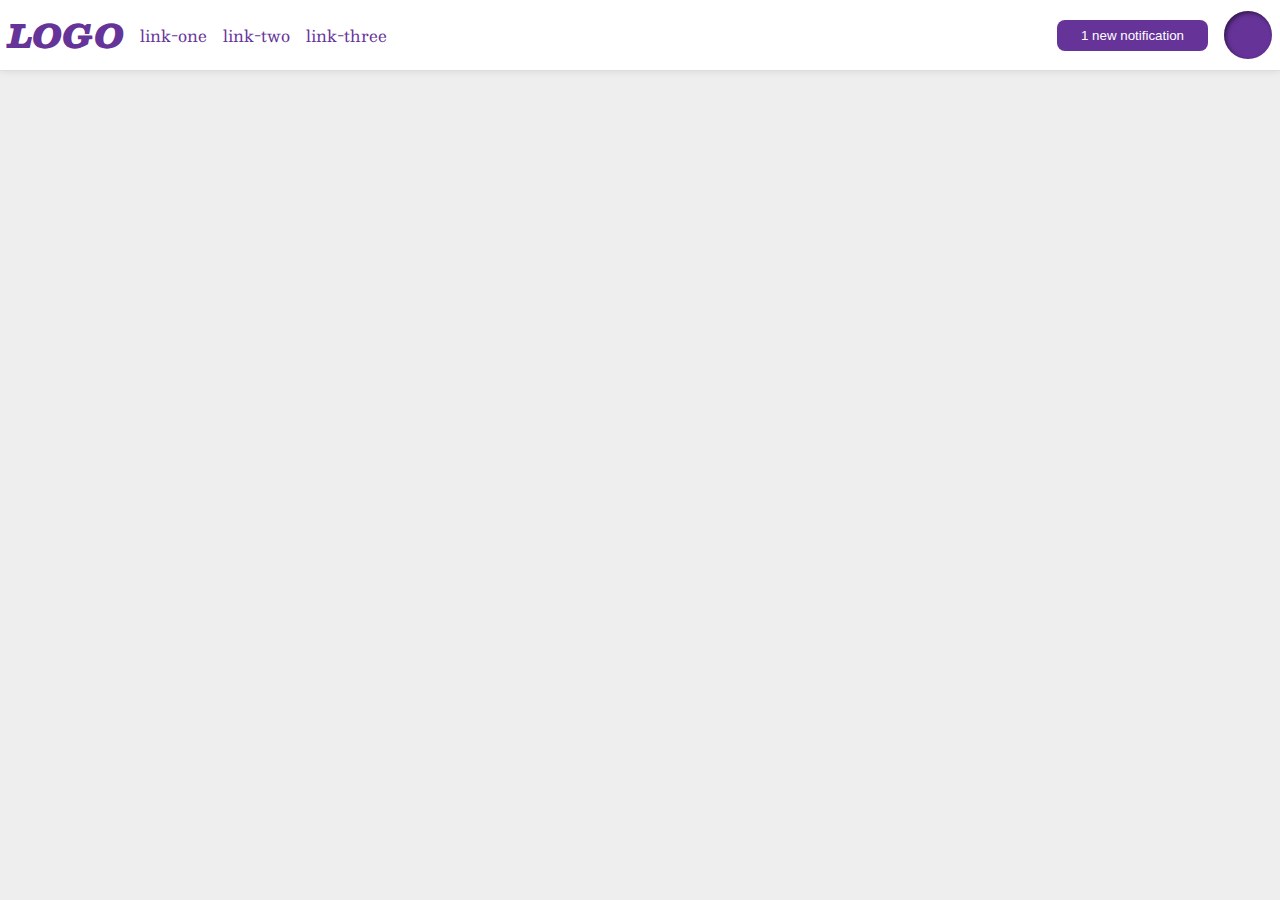
<file: foundations/flex/03-flex-header-2/index.html>
<!DOCTYPE html>
<html lang="en">
  <head>
    <meta charset="UTF-8">
    <meta http-equiv="X-UA-Compatible" content="IE=edge">
    <meta name="viewport" content="width=device-width, initial-scale=1.0">
    <title>Flex Header 2</title>
    <link rel="stylesheet" href="style.css">
  </head>
  <body>
    <div class="header">
      <div class="left-container">
        <div class="logo">
          LOGO
        </div>
        <ul class="links">
          <li><a href="https://google.com">link-one</a></li>
          <li><a href="https://google.com">link-two</a></li>
          <li><a href="https://google.com">link-three</a></li>
        </ul>
      </div>
      <div class="right-container">
        <button class="notifications">
          1 new notification
        </button>
        <div class="profile-image"></div>
      </div>
    </div>
  </body>
</html>
</file>
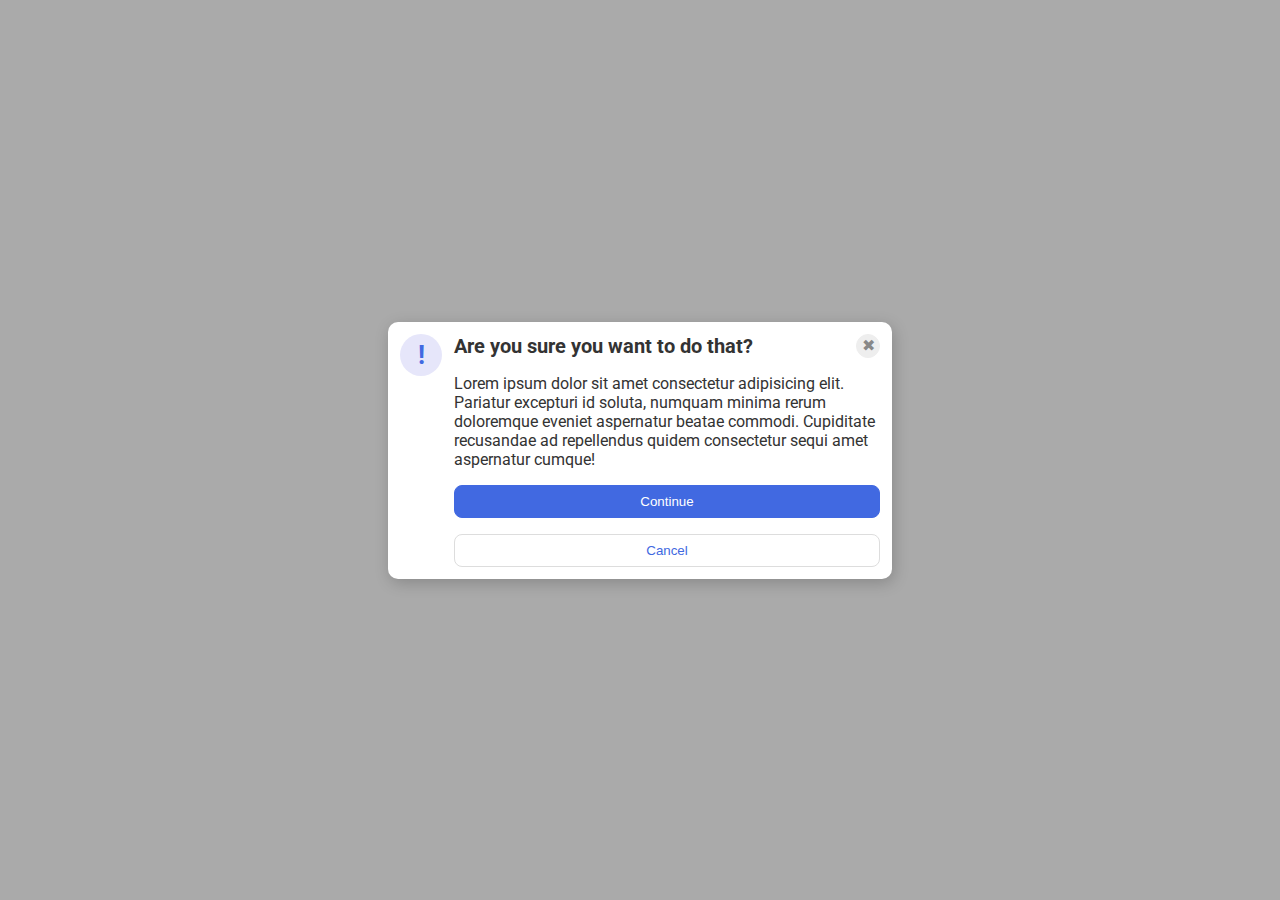
<file: foundations/flex/05-flex-modal/index.html>
<!DOCTYPE html>
<html lang="en">
  <head>
    <meta charset="UTF-8">
    <meta http-equiv="X-UA-Compatible" content="IE=edge">
    <meta name="viewport" content="width=device-width, initial-scale=1.0">
    <link rel="stylesheet" href="style.css">
    <title>Modal</title>
  </head>
  <body>
    <div class="modal">
      <div class="icon">!</div>
      <div class="content">
        <div class="header">
          Are you sure you want to do that?
          <button class="close-button">✖</button>
        </div>
        <div class="text">Lorem ipsum dolor sit amet consectetur adipisicing elit. Pariatur excepturi id soluta, numquam minima rerum doloremque eveniet aspernatur beatae commodi. Cupiditate recusandae ad repellendus quidem consectetur sequi amet aspernatur cumque!</div>
        <button class="continue">Continue</button>
        <button class="cancel">Cancel</button>
      </div>
    </div>
  </body>
</html>
</file>
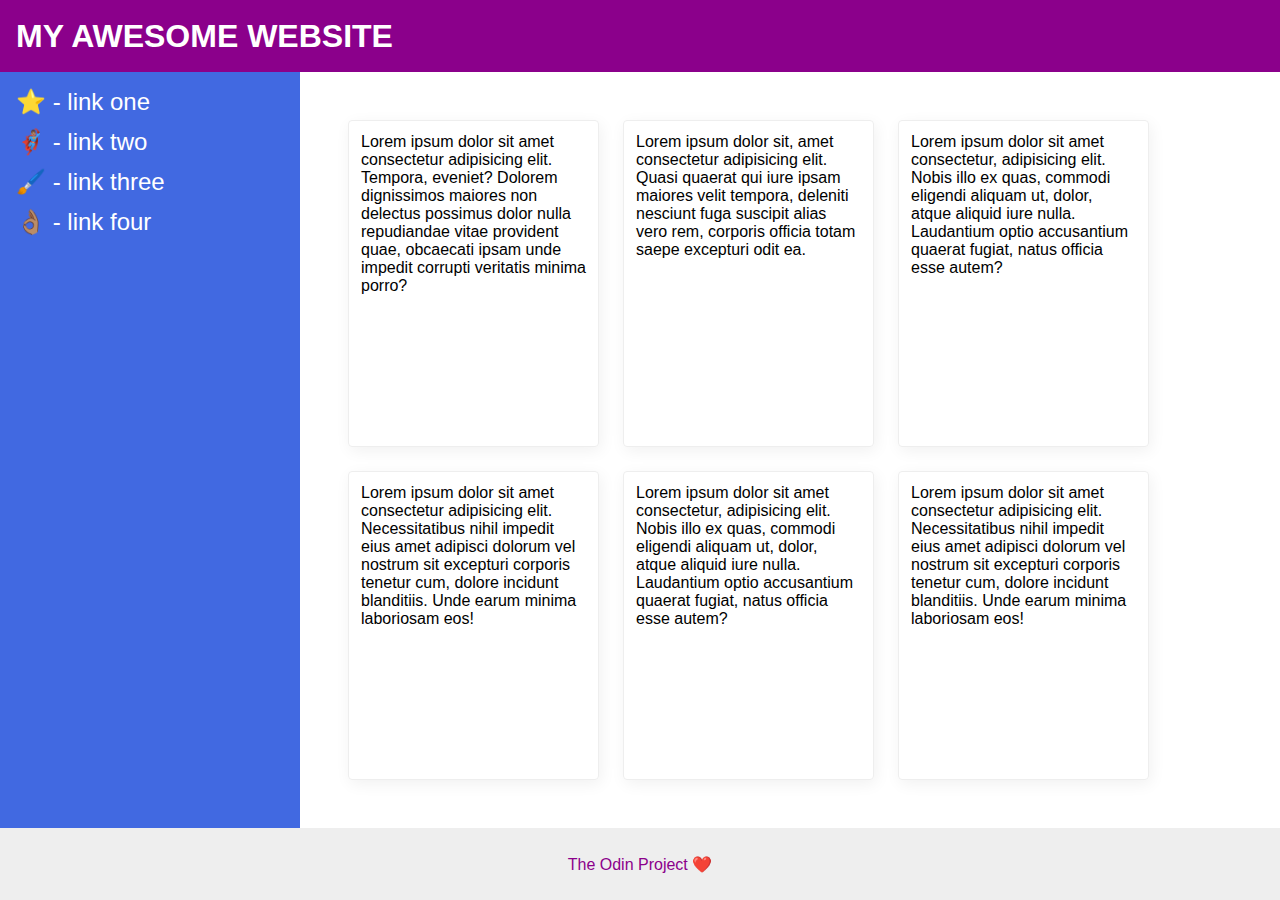
<file: foundations/flex/07-flex-layout-2/index.html>
<!DOCTYPE html>
<html lang="en">
  <head>
    <meta charset="UTF-8">
    <meta http-equiv="X-UA-Compatible" content="IE=edge">
    <meta name="viewport" content="width=device-width, initial-scale=1.0">
    <title>The Holy Grail</title>
    <link rel="stylesheet" href="style.css">
  </head>
  <body>
    <div class="header">
      MY AWESOME WEBSITE
    </div>
    
    <div class="main">
      <div class="sidebar">
        <ul>
          <li><a href="#">⭐ - link one</a></li>
          <li><a href="#">🦸🏽‍♂️ - link two</a></li>
          <li><a href="#">🖌️ - link three</a></li>
          <li><a href="#">👌🏽 - link four</a></li>
        </ul>
      </div>

      <div class="cards">
        <div class="card">Lorem ipsum dolor sit amet consectetur adipisicing elit. Tempora, eveniet? Dolorem dignissimos maiores non delectus possimus dolor nulla repudiandae vitae provident quae, obcaecati ipsam unde impedit corrupti veritatis minima porro?</div>
        <div class="card">Lorem ipsum dolor sit, amet consectetur adipisicing elit. Quasi quaerat qui iure ipsam maiores velit tempora, deleniti nesciunt fuga suscipit alias vero rem, corporis officia totam saepe excepturi odit ea.</div>
        <div class="card">Lorem ipsum dolor sit amet consectetur, adipisicing elit. Nobis illo ex quas, commodi eligendi aliquam ut, dolor, atque aliquid iure nulla. Laudantium optio accusantium quaerat fugiat, natus officia esse autem?</div>
        <div class="card">Lorem ipsum dolor sit amet consectetur adipisicing elit. Necessitatibus nihil impedit eius amet adipisci dolorum vel nostrum sit excepturi corporis tenetur cum, dolore incidunt blanditiis. Unde earum minima laboriosam eos!</div>
        <div class="card">Lorem ipsum dolor sit amet consectetur, adipisicing elit. Nobis illo ex quas, commodi eligendi aliquam ut, dolor, atque aliquid iure nulla. Laudantium optio accusantium quaerat fugiat, natus officia esse autem?</div>
        <div class="card">Lorem ipsum dolor sit amet consectetur adipisicing elit. Necessitatibus nihil impedit eius amet adipisci dolorum vel nostrum sit excepturi corporis tenetur cum, dolore incidunt blanditiis. Unde earum minima laboriosam eos!</div>
      </div>
    </div>
    
    <div class="footer">
      The Odin Project ❤️
    </div>
  </body>
</html>
</file>
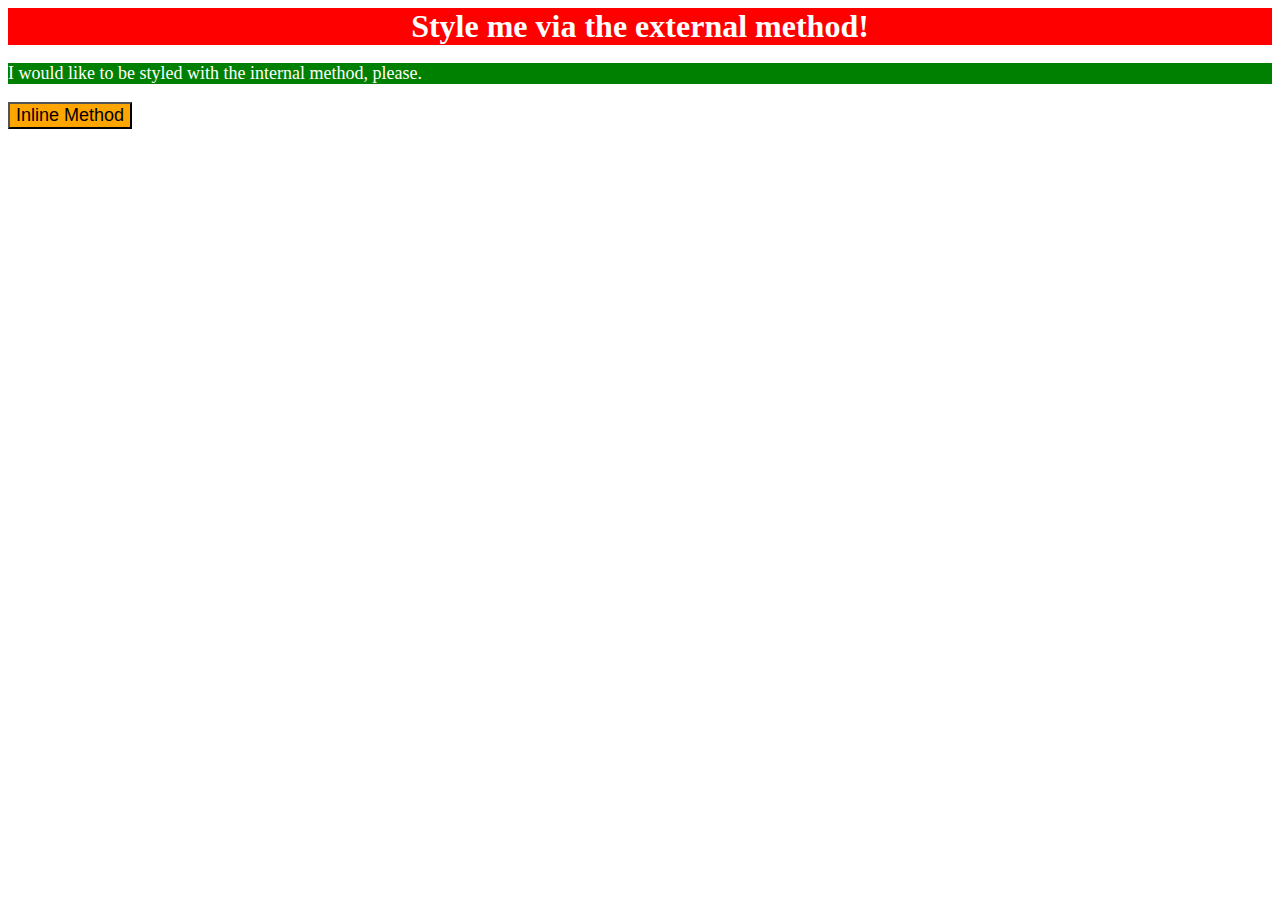
<file: foundations/intro-to-css/01-css-methods/index.html>
<!DOCTYPE html>
<html lang="en">
  <head>
    <meta charset="UTF-8">
    <meta http-equiv="X-UA-Compatible" content="IE=edge">
    <meta name="viewport" content="width=device-width, initial-scale=1.0">
    <style>
      p {
        color: white;
        background-color: green;
        font-size: 18px;
      }
    </style>
    <link rel="stylesheet" href="styles.css">  
    <title>Methods for Adding CSS</title>
  </head>
  <body>
    <div>Style me via the external method!</div>
    <p>I would like to be styled with the internal method, please.</p>
    <button style="background-color: orange; font-size: 18px;">Inline Method</button>
  </body>
</html>
</file>
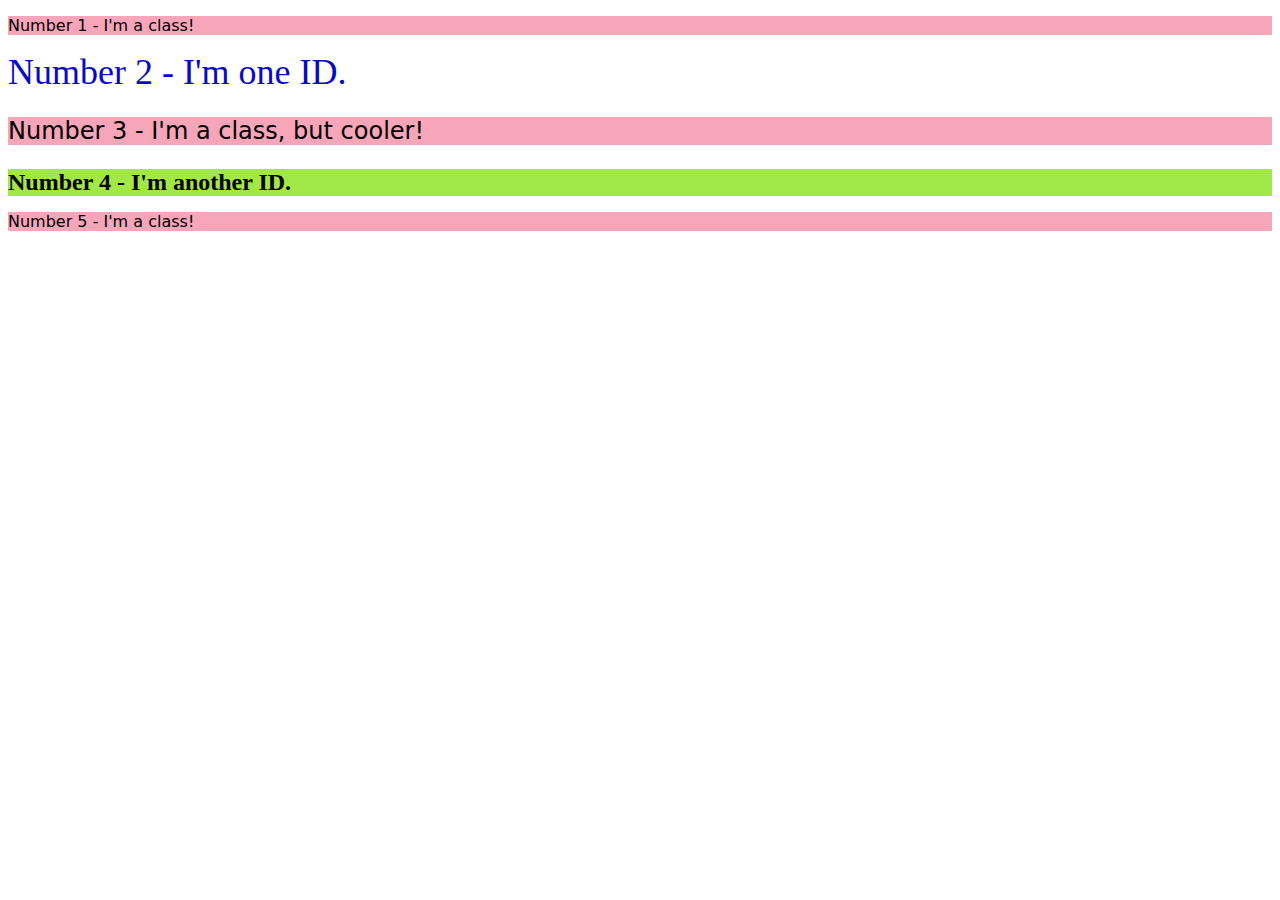
<file: foundations/intro-to-css/02-class-id-selectors/index.html>
<!DOCTYPE html>
<html lang="en">
  <head>
    <meta charset="UTF-8">
    <meta http-equiv="X-UA-Compatible" content="IE=edge">
    <meta name="viewport" content="width=device-width, initial-scale=1.0">
    <title>Class and ID Selectors</title>
    <link rel="stylesheet" href="style.css">
  </head>
  <body>
    <p class="odd">Number 1 - I'm a class!</p>
    <div id="second">Number 2 - I'm one ID.</div>
    <p class="odd bigger">Number 3 - I'm a class, but cooler!</p>
    <div id="fourth">Number 4 - I'm another ID.</div>
    <p class="odd">Number 5 - I'm a class!</p>
  </body>
</html>
</file>
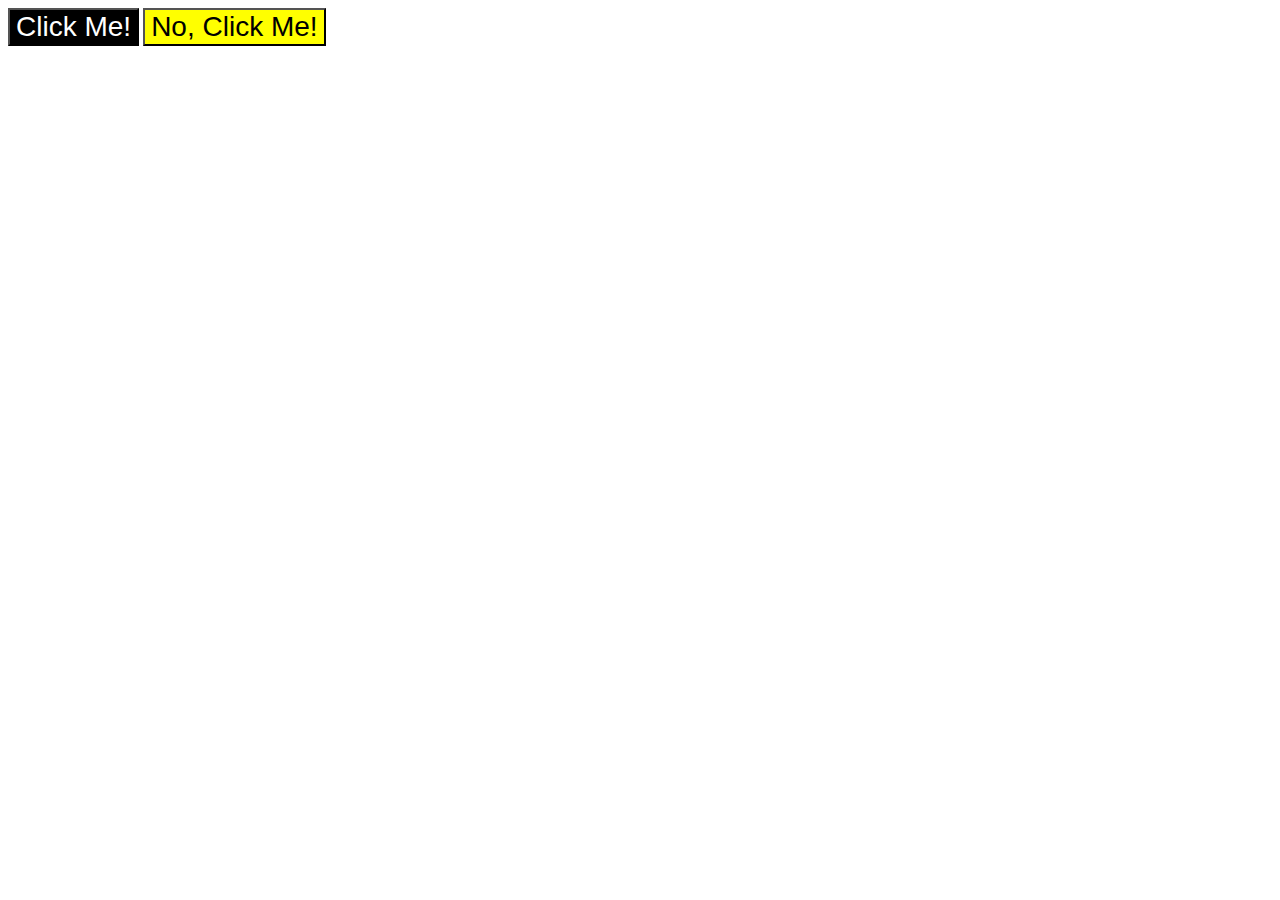
<file: foundations/intro-to-css/03-grouping-selectors/index.html>
<!DOCTYPE html>
<html lang="en">
  <head>
    <meta charset="UTF-8">
    <meta http-equiv="X-UA-Compatible" content="IE=edge">
    <meta name="viewport" content="width=device-width, initial-scale=1.0">
    <title>Grouping Selectors</title>
    <link rel="stylesheet" href="style.css">
  </head>
  <body>
    <button class="btn-dark">Click Me!</button>
    <button class="btn-light">No, Click Me!</button>
  </body>
</html>
</file>
<file: foundations/flex/03-flex-header-2/style.css>
/* this is some magical font-importing.  
you'll learn about it later. */
@import url('https://fonts.googleapis.com/css2?family=Besley:ital,wght@0,400;1,900&display=swap');

body {
  margin: 0;
  background: #eee;
  font-family: Besley, serif;
}

.header {
  background: white;
  border-bottom: 1px solid #ddd;
  box-shadow: 0 0 8px rgba(0,0,0,.1);
  padding: 8px;
  display: flex;
  justify-content: space-between;
  gap: 16px;
}

.left-container,
.right-container,
.links {
  display: flex;
  gap: 16px;
  align-items: center;
}

.profile-image {
  background: rebeccapurple;
  box-shadow: inset 2px 2px 4px rgba(0,0,0,.5);
  border-radius: 50%;
  width: 48px;
  height: 48px;
  flex: none;
}

.logo {
  color: rebeccapurple;
  font-size: 32px;
  font-weight: 900;
  font-style: italic;
}

button {
  border: none;
  border-radius: 8px;
  background: rebeccapurple;
  color: white;
  padding: 8px 24px;
}

a {
  /* this removes the line under our links */
  text-decoration: none;
  color: rebeccapurple;
}

ul {
  list-style-type: none;
  padding: 0;
  margin: 0;
}
</file>
<file: foundations/flex/05-flex-modal/style.css>
@import url('https://fonts.googleapis.com/css2?family=Roboto:wght@400;700&display=swap');

html, body {
  height: 100%;
}

body {
  font-family: Roboto, sans-serif;
  margin: 0;
  background: #aaa;
  color: #333;
  /* I'll give you this one for free lol */
  display: flex;
  align-items: center;
  justify-content: center;
}

.modal {
  background: white;
  width: 480px;
  border-radius: 10px;
  box-shadow: 2px 4px 16px rgba(0,0,0,.2);
  padding: 12px;
  display: flex;
  gap: 12px;
}

.header {
  display: flex;
  justify-content: space-between;
  font-weight: bold;
  font-size: 20px;
  align-items: center;
}

.content {
  display: flex;
  flex-direction: column;
  justify-content: space-between;
  gap: 16px;
}

.icon {
  color: royalblue;
  font-size: 26px;
  font-weight: 700;
  background: lavender;
  width: 42px;
  height: 42px;
  border-radius: 50%;
  display: flex;
  align-items: center;
  justify-content: center;
  flex-shrink: 0;
}

.close-button {
  background: #eee;
  border-radius: 50%;
  color: #888;
  font-weight: 400;
  font-size: 16px;
  height: 24px;
  width: 24px;
  display: flex;
  align-items: center;
  justify-content: center;
  border: 1px solid #eee;
  padding: 0;
  flex-shrink: 0;
}

button {
  cursor: pointer;
  padding: 8px 16px;
  border-radius: 8px;
}

button.continue {
  background: royalblue;
  border: 1px solid royalblue;
  color: white;
}

button.cancel {
  background: white;
  border: 1px solid #ddd;
  color: royalblue;
}
</file>
<file: foundations/flex/07-flex-layout-2/style.css>
body {
  font-family: -apple-system, BlinkMacSystemFont, 'Segoe UI', Roboto, Oxygen, Ubuntu, Cantarell, 'Open Sans', 'Helvetica Neue', sans-serif;
  margin: 0;
  min-height: 100vh;

  display: flex;
  flex-direction: column;
}

.header {
  height: 72px;
  background: darkmagenta;
  color: white;

  box-sizing: border-box;
  padding: 16px;
  display: flex;
  align-items: center;
  font-size: 32px;
  font-weight: 900;
}

.footer {
  height: 72px;
  background: #eee;
  color: darkmagenta;

  display: flex;
  align-items: center;
  justify-content: center;
}

.sidebar {
  background: royalblue;
  box-sizing: border-box;

  padding: 16px;
  flex: none;
  width: 300px;
}

ul {
  list-style-type: none;
  padding: 0;
  margin: 0;
}

ul li {
  margin-bottom: 12px;
}

a {
  text-decoration: none;
  color: white;
  font-size: 24px;
}

.cards {
  flex: 1;
  min-width: 0;
  display: flex;
  flex-wrap: wrap;
  padding: 48px;
  gap: 24px;
}

.card {
  border: 1px solid #eee;
  box-shadow: 2px 4px 16px rgba(0,0,0,.06);
  border-radius: 4px;

  padding: 12px;
  width: 225px;
}

.main {
  display: flex;
  flex: 1;
}
</file>
<file: foundations/intro-to-css/01-css-methods/styles.css>
div {
    color: white;
    background-color: red;
    font-weight: bold;
    font-size: 32px;
    text-align: center;
}
</file>
<file: foundations/intro-to-css/02-class-id-selectors/style.css>
.odd {
    background-color: hsl(345, 83%, 81%);
    font-family: 'Verdana', 'DejaVu Sans', sans-serif;
}

.odd.bigger {
    font-size: 24px;
}

#second {
    color: rgb(10, 10, 190);
    font-size: 36px;
}

#fourth {
    background-color: #a1e746;
    font-weight: bold;
    font-size: 24px;

}
</file>
<file: foundations/intro-to-css/03-grouping-selectors/style.css>
.btn-dark,
.btn-light {
    font-size: 28px;
    font-family: Helvetica, "Times New Roman", sans-serif;
}

.btn-dark {
    background-color: black;
    color: white;
}

.btn-light {
    background-color: yellow;
}
</file>
